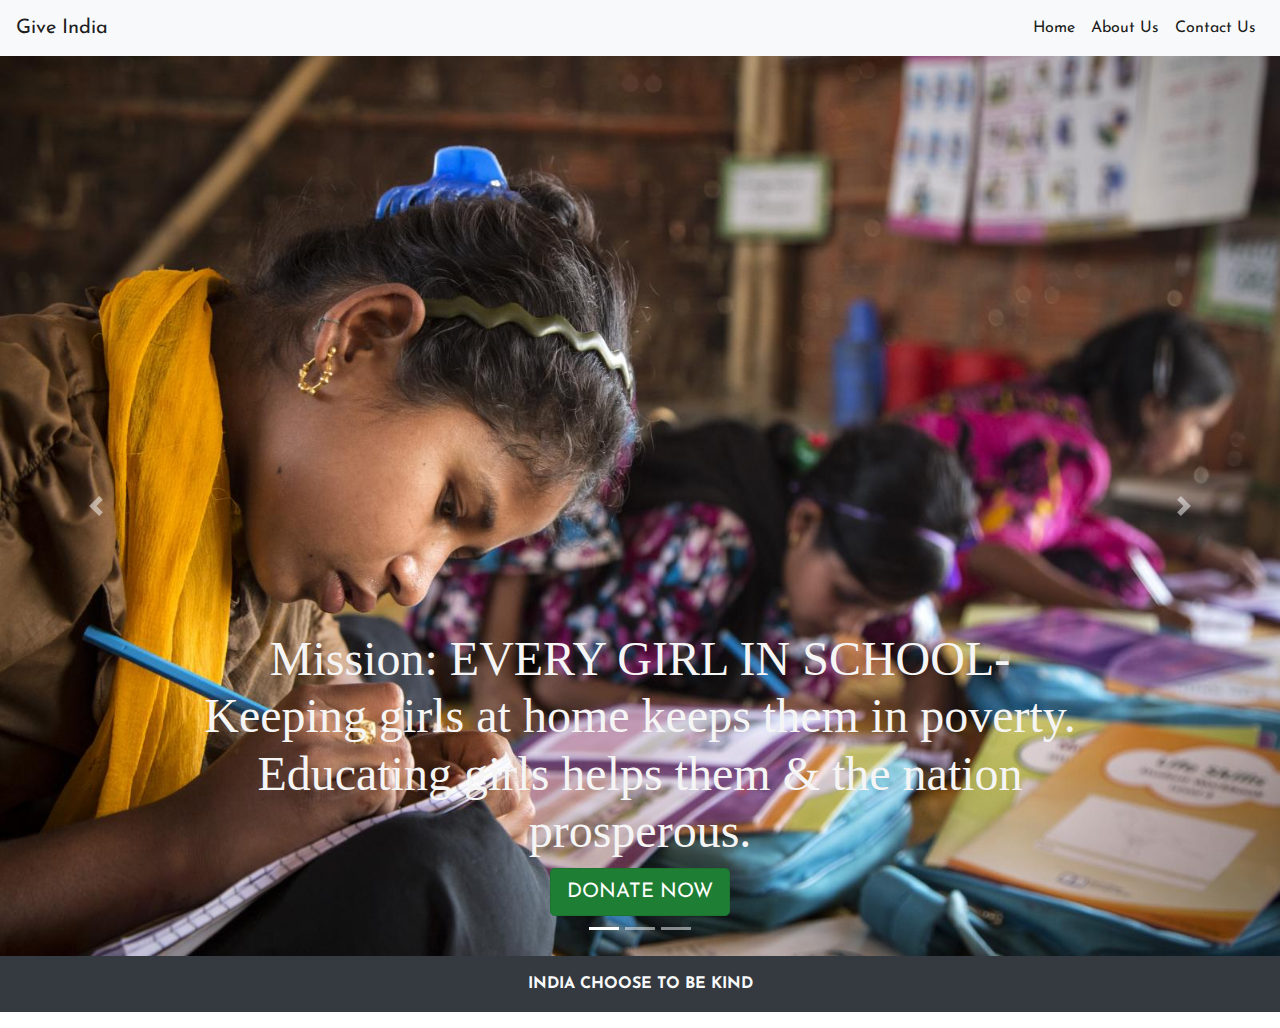
<file: index.html>
<!DOCTYPE html>
<html>

<head>
  <title>Give India</title>
  <link rel="shortcut icon" href="images/logo.jpg">
  <meta charset="utf-8">
  <meta name="viewport" content="width=device-width, initial-scale=1">
  <link rel="stylesheet" type="text/css" href="css/style.css">
  <link rel="stylesheet" href="https://maxcdn.bootstrapcdn.com/bootstrap/4.5.2/css/bootstrap.min.css">
  <link href="https://fonts.googleapis.com/css2?family=Josefin+Sans:wght@500&display=swap" rel="stylesheet">

</head>

<body>

  <nav class="navbar navbar-expand-lg navbar-light bg-light">
    <a class="navbar-brand" href="#">Give India</a>
    <button class="navbar-toggler" type="button" data-toggle="collapse" data-target="#navbarSupportedContent"
      aria-controls="navbarSupportedContent" aria-expanded="false" aria-label="Toggle navigation">
      <span class="navbar-toggler-icon"></span>
    </button>

    <div class="collapse navbar-collapse" id="navbarSupportedContent">
      <ul class="navbar-nav ml-auto">
        <li class="nav-item active">
          <a class="nav-link" href="index.html" >Home <span class="sr-only">(current)</span></a>
        </li>
        <li class="nav-item active">
          <a class="nav-link" href="about.html">About Us<span class="sr-only">(current)</span></a>
        </li>
        <li class="nav-item active">
          <a class="nav-link" href="contact.html">Contact Us<span class="sr-only">(current)</span></a>
        </li>
      </ul>
    </div>

  </nav>

  <div id="demo" class="carousel slide" data-ride="carousel">
    <ul class="carousel-indicators">
      <li data-target="#demo" data-slide-to="0" class="active"></li>
      <li data-target="#demo" data-slide-to="1"></li>
      <li data-target="#demo" data-slide-to="2"></li>
    </ul>
    <div class="carousel-inner">
      <div class="carousel-item active">
        <img src="images/kid.jpg" width="1100" height="2000">
        <div class="carousel-caption">
          <h4>Mission:
             EVERY GIRL IN SCHOOL-
              Keeping girls at home keeps them in poverty.
              Educating girls helps them & the nation prosperous.

          </h4>
          <a href="donationform.html" class="btn btn-success btn-lg active" role="button"
            aria-pressed="true">DONATE NOW</a>

        </div>
      </div>
      <div class="carousel-item">
        <img src="images/food.jpg" width="1100" height="2000">
        <div class="carousel-caption">
          <h4>Mission: NO CHILD HUNGRY-One third of the world's malnourished child live in India.
            COVID-19 has created more hunger. Let no child go hungry.
          </h4>
          <a href="donationform.html" class="btn btn-success btn-lg active" role="button"
            aria-pressed="true">DONATE NOW</a>

        </div>
      </div>
      <div class="carousel-item">
        <img src="images/homeless.jpg" width="1100" height="2000">
        <div class="carousel-caption">
          <h4>Mission: NO CHILD HOMELESS-
            Together we can ensure no child goes homeless.Donate and give shelter to a homeless Child.
          </h4>
          <a href="donationform.html" class="btn btn-success btn-lg active" role="button"
            aria-pressed="true">DONATE NOW</a>

        </div>
      </div>
    </div>
    <a class="carousel-control-prev" href="#demo" data-slide="prev">
      <span class="carousel-control-prev-icon"></span>
    </a>
    <a class="carousel-control-next" href="#demo" data-slide="next">
      <span class="carousel-control-next-icon"></span>
    </a>
  </div>
  <footer>
    <p class="p-3 bg-dark text-light text-center"><b>INDIA CHOOSE TO BE KIND</b></p>
  </footer>
  
 
  <script src="https://ajax.googleapis.com/ajax/libs/jquery/3.5.1/jquery.min.js"></script>
  <script src="https://cdnjs.cloudflare.com/ajax/libs/popper.js/1.16.0/umd/popper.min.js"></script>
  <script src="https://maxcdn.bootstrapcdn.com/bootstrap/4.5.2/js/bootstrap.min.js"></script>
</body>
<html>
</file>
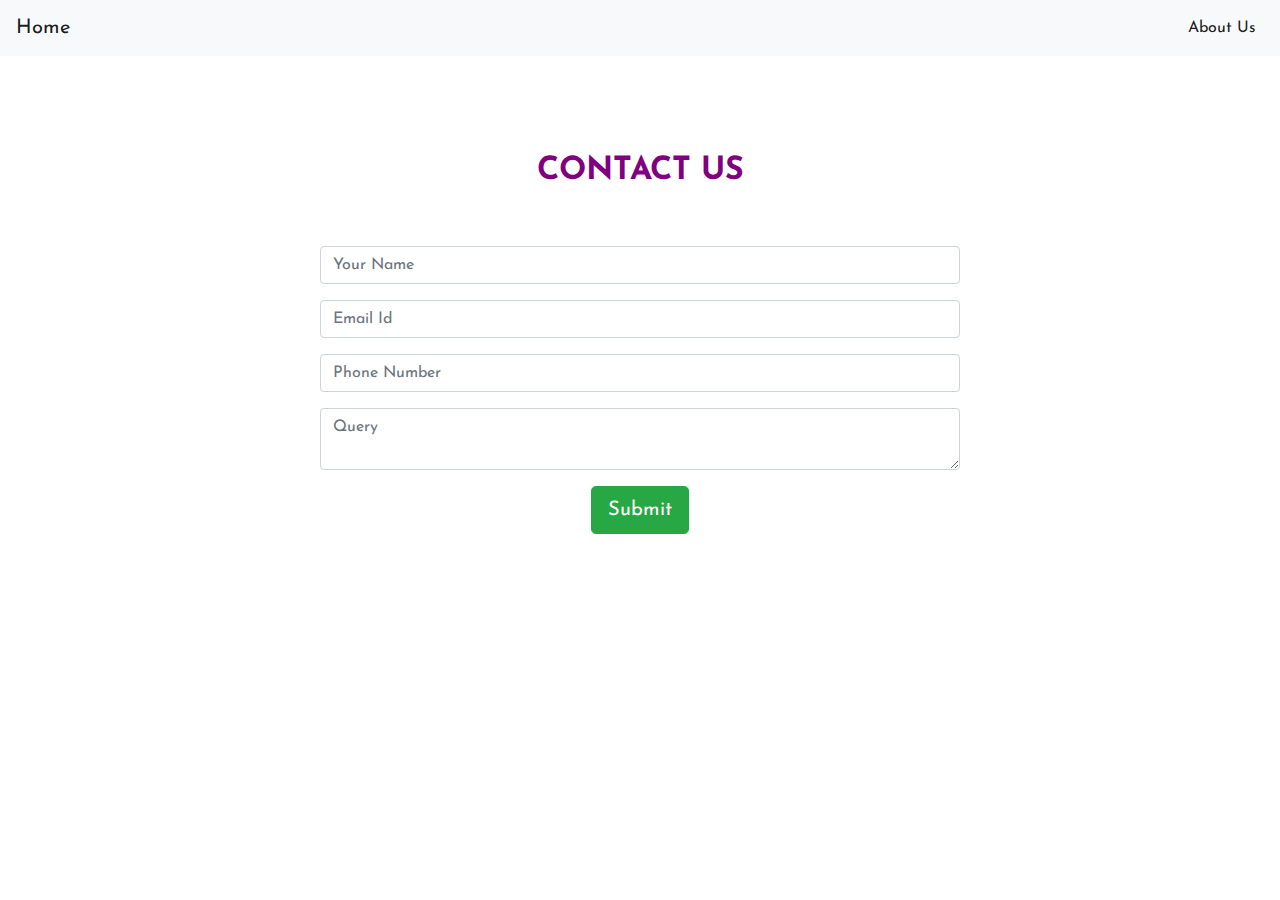
<file: contact.html>
<!DOCTYPE html>
<html>

<head>
    <title>Contact Us</title>
    <link rel="shortcut icon" href="images/logo.png">
    <meta charset="utf-8">
    <meta name="viewport" content="width=device-width, initial-scale=1">
    <link rel="stylesheet" type="text/css" href="css/style.css">
    <link rel="stylesheet" href="https://maxcdn.bootstrapcdn.com/bootstrap/4.5.2/css/bootstrap.min.css">
    <link href="https://fonts.googleapis.com/css2?family=Josefin+Sans:wght@500&display=swap" rel="stylesheet">
</head>

<body>
    <nav class="navbar navbar-expand-lg navbar-light bg-light">
        <a class="navbar-brand" href="index.html">Home</a>
        <button class="navbar-toggler" type="button" data-toggle="collapse" data-target="#navbarSupportedContent"
          aria-controls="navbarSupportedContent" aria-expanded="false" aria-label="Toggle navigation">
          <span class="navbar-toggler-icon"></span>
        </button>
    
        <div class="collapse navbar-collapse" id="navbarSupportedContent">
          <ul class="navbar-nav ml-auto">
            <li class="nav-item active">
              <a class="nav-link" href="about.html">About Us<span class="sr-only">(current)</span></a>
            </li>
          </ul>
        </div>
    
      </nav>

    <section class="my-5">
        <div class="py-5">
            <h2 class="text-center" style="color:purple";><b>CONTACT US</b></h2>
        </div>
        <div class="w-50 m-auto">
            <form action="response.html" method="post">
                <div class="form-group">
                    <input type="text" name="user" autocomplete="off" class="form-control" size="40"
                        placeholder="Your Name" tabindex="1" required>
                </div>
                <div class="form-group">
                    <input type="Email Id" name="email" autocomplete="off" class="form-control" size="40"
                        placeholder="Email Id" tabindex="3" required>
                </div>
                <div class="form-group">
                    <input type="tel" pattern="[0-9]{10}" class="form-control" name="phone" autocomplete="off" tabindex="5"  placeholder="Phone Number" required>
                </div>
                <div class="form-group">
                    <textarea class="form-control" placeholder="Query" name="comment"></textarea>
                </div>
                <div class="text-center">
                    <input type="submit" name="submit" value="Submit" class="btn btn-success btn-lg ">
                </div>
            </form>
        </div>
    </section>
   
      <script src="https://ajax.googleapis.com/ajax/libs/jquery/3.5.1/jquery.min.js"></script>
      <script src="https://cdnjs.cloudflare.com/ajax/libs/popper.js/1.16.0/umd/popper.min.js"></script>
      <script src="https://maxcdn.bootstrapcdn.com/bootstrap/4.5.2/js/bootstrap.min.js"></script>
    </body>
    <html>
</body>

</html>
</file>
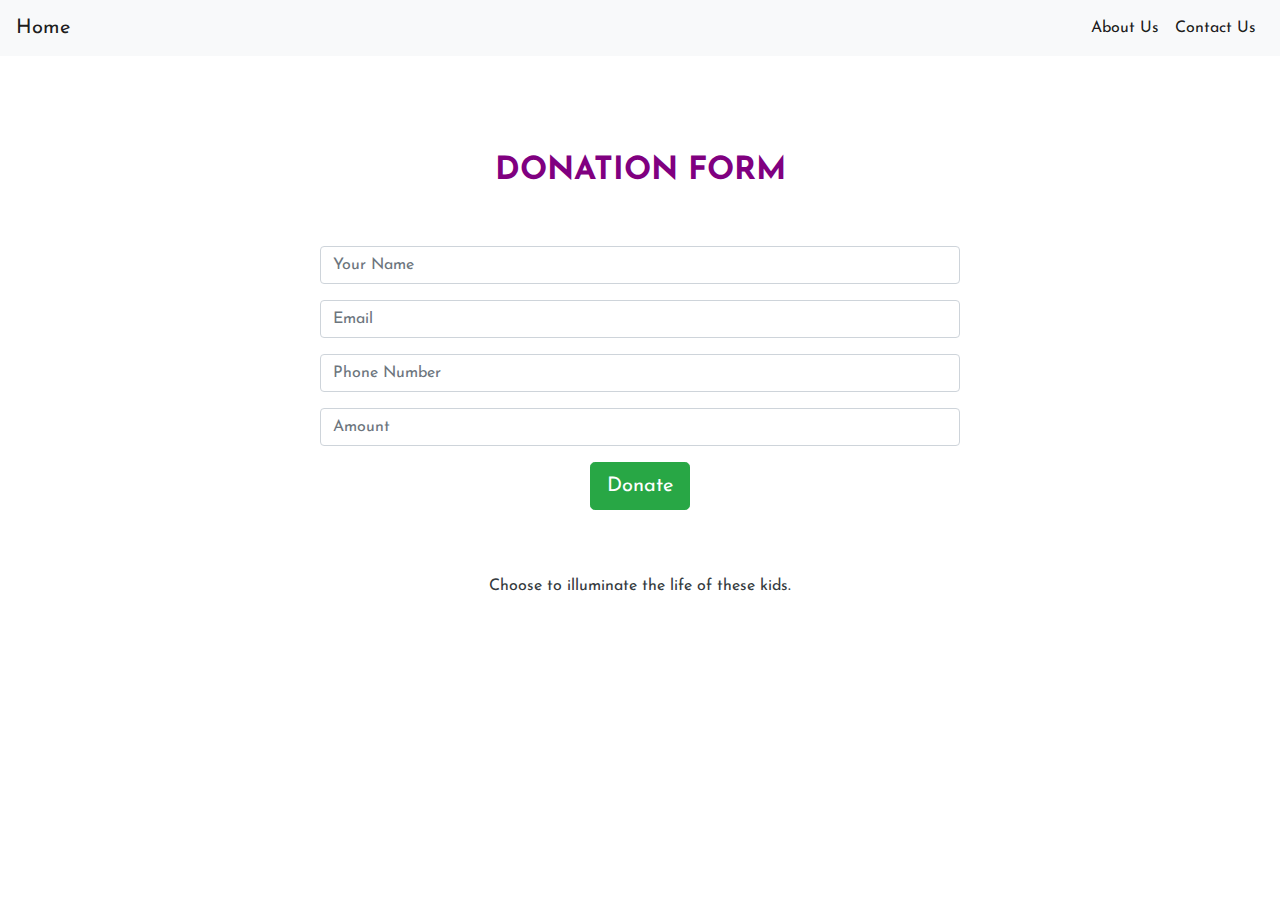
<file: donationform.html>
<!DOCTYPE html>
<html>
<head>
    <title>Donation Form</title>
    <link rel="shortcut icon" href="images/logo.jpg">
    <meta charset="utf-8">
    <meta name="viewport" content="width=device-width, initial-scale=1">
    <link rel="stylesheet" type="text/css" href="css/style.css">
    <link rel="stylesheet" href="https://maxcdn.bootstrapcdn.com/bootstrap/4.5.2/css/bootstrap.min.css">
    <link href="https://fonts.googleapis.com/css2?family=Josefin+Sans:wght@500&display=swap" rel="stylesheet">
</head>
<body>
    <nav class="navbar navbar-expand-lg navbar-light bg-light">
        <a class="navbar-brand" href="index.html">Home</a>
        <button class="navbar-toggler" type="button" data-toggle="collapse" data-target="#navbarSupportedContent"
          aria-controls="navbarSupportedContent" aria-expanded="false" aria-label="Toggle navigation">
          <span class="navbar-toggler-icon"></span>
        </button>
    
        <div class="collapse navbar-collapse" id="navbarSupportedContent">
          <ul class="navbar-nav ml-auto">
            <li class="nav-item active">
              <a class="nav-link" href="about.html">About Us<span class="sr-only">(current)</span></a>
            </li>
            <li class="nav-item active">
              <a class="nav-link" href="contact.html">Contact Us<span class="sr-only">(current)</span></a>
            </li>
          </ul>
        </div>
    
      </nav>
<section class="my-5">
        <div class="py-5">
            <h2 class="text-center"  style="color:purple;"><b>DONATION FORM</b></h2></h2>
        </div>
        <div class="w-50 m-auto">
            <form action="payment.php" method="post">
                <div class="form-group" >
                    <input type="text" class="form-control"  name="Name" size="20" maxlength="25" autocomplete="off" tabindex="1" placeholder="Your Name" required>
                </div>
                
                <div class="form-group">
                    <input type="Email" class="form-control"  name="Email" maxlength="100" autocomplete="off" tabindex="3" placeholder="Email" required >
                </div>
                <div class="form-group">
                    <input type="tel" pattern="[0-9]{10}" class="form-control" name="phone" autocomplete="off" tabindex="5"  placeholder="Phone Number" required>
                </div>
               
                <div class="form-group">
                    <input type="number" class="form-control" name="Amount" autocomplete="off" tabindex="5"  placeholder="Amount" required>
                </div>
                <div class="form-group">
                    <input type="submit" name="submit" value="Donate" class="btn btn-success btn-lg" style='width:100px;margin:0 50%;position:relative;left:-50px;'>
                </div>
             </form>
             
            </div>

            </section>
    <footer>
        <p class="p-3 bg-pink text-dark text-center">Choose to illuminate the life of these kids.</p>
      </footer>
      <script src="https://ajax.googleapis.com/ajax/libs/jquery/3.5.1/jquery.min.js"></script>
      <script src="https://cdnjs.cloudflare.com/ajax/libs/popper.js/1.16.0/umd/popper.min.js"></script>
      <script src="https://maxcdn.bootstrapcdn.com/bootstrap/4.5.2/js/bootstrap.min.js"></script>
    </body>
    <html>
</body>

</html>
</file>
<file: css/style.css>
*{ margin: 0;padding: 0;box-sizing: border-box; 
    font-family: 'Josefin Sans', sans-serif;}

.carousel-inner img {
    width: 100%;
    height: 100vh;
  }
  
.aboutimg{
    width: 100%;
    height: 500px!important;
}
.carousel-caption p {
    font-family:    Garamond;
    font-size:      2em;
    color:          blue !important;
    }
    .carousel-caption h4 {
        font-family:    'Times New Roman';
        font-size:      3em;
        color:          whitesmoke !important;
        }    
       .nav-link a{
           color: pink!important;
       }
       .nav-item active a{
        color: pink!important;

       }
       .collapse navbar-collapse a {
        color: pink!important;


       }
</file>
